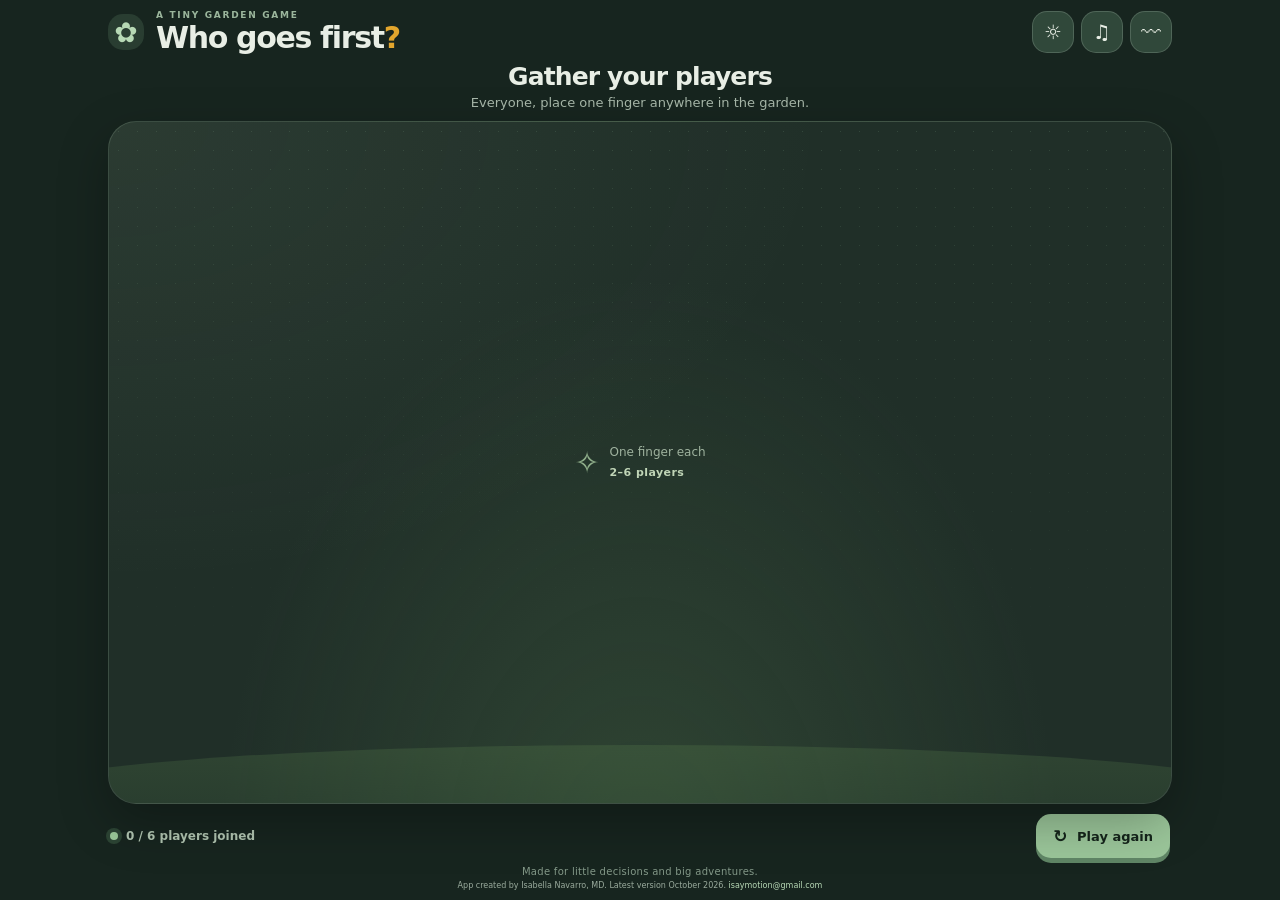
<file: index.html>
<!doctype html>
<html lang="en">
<head>
  <meta charset="utf-8">
  <meta name="viewport" content="width=device-width, initial-scale=1, viewport-fit=cover">
  <meta name="theme-color" content="#17251f" id="theme-color-meta">
  <meta name="description" content="A tiny botanical multitouch game to decide who goes first.">
  <title>Who Goes First? — A Tiny Garden Game</title>
  <link rel="manifest" href="./manifest.webmanifest">
  <link rel="icon" href="./favicon.svg" type="image/svg+xml">
  <link rel="apple-touch-icon" href="./apple-touch-icon.png">
  <script>try{document.documentElement.dataset.theme=localStorage.getItem("who-goes-first-theme")||"dark"}catch(_){document.documentElement.dataset.theme="dark"}</script>
  <link rel="stylesheet" href="./style.css">
</head>
<body>
  <main class="app">
    <header class="topbar">
      <div class="brand-mark" aria-hidden="true">✿</div>
      <div class="brand-copy">
        <p class="eyebrow">A TINY GARDEN GAME</p>
        <h1>Who goes first<span>?</span></h1>
      </div>
      <div class="audio-controls" role="group" aria-label="Display and feedback settings">
        <button id="theme-toggle" class="icon-button theme-toggle" type="button" aria-label="Switch to light mode" aria-pressed="true" title="Switch theme">
          <span id="theme-icon" aria-hidden="true">☼</span>
        </button>
        <button id="sound-toggle" class="icon-button" type="button" aria-label="Turn sound off" aria-pressed="true" title="Toggle sound">
          <span id="sound-icon" aria-hidden="true">♫</span>
        </button>
        <button id="vibration-toggle" class="icon-button" type="button" aria-label="Turn vibration off" aria-pressed="true" title="Toggle vibration">
          <span id="vibration-icon" aria-hidden="true">〰</span>
        </button>
      </div>
    </header>

    <section class="intro">
      <p id="status-title" class="status-title" role="status" aria-live="polite" aria-atomic="true">Gather your players</p>
      <p id="status-detail" class="status-detail">Everyone, place one finger anywhere in the garden.</p>
    </section>

    <section id="garden" class="garden" aria-label="Touch garden" aria-describedby="garden-hint status-detail" role="application" tabindex="0">
      <div class="garden-hint" id="garden-hint">
        <span class="hint-sparkle">✧</span>
        <span>One finger each<br><b>2–6 players</b></span>
      </div>
      <div class="garden-ground" aria-hidden="true"></div>
      <div id="plants-layer" class="plants-layer"></div>
      <div id="countdown" class="countdown" aria-live="assertive" aria-atomic="true"></div>
      <div id="result-banner" class="result-banner" aria-live="assertive"></div>
    </section>

    <footer class="controls">
      <div class="player-count"><span class="count-dot" aria-hidden="true"></span><span id="player-count" aria-live="polite" aria-atomic="true">0 / 6 players joined</span></div>
      <button id="reset-button" class="reset-button" type="button" aria-label="Play again and reset the garden">
        <span aria-hidden="true">↻</span> Play again
      </button>
    </footer>
    <p class="footer-note">Made for little decisions and big adventures.</p>
    <p class="attribution">App created by Isabella Navarro, MD. <span>Latest version October 2026.</span> <a href="mailto:isaymotion@gmail.com">isaymotion@gmail.com</a></p>
    <div id="announcement" class="sr-only" aria-live="polite"></div>
  </main>
  <script src="./app.js" defer></script>
  <script>
    // Service workers require HTTPS (GitHub Pages qualifies) or localhost.
    // Resolve relative to this page so project-site paths work correctly.
    if ("serviceWorker" in navigator && (location.protocol === "https:" || location.hostname === "localhost")) {
      window.addEventListener("load", () => {
        navigator.serviceWorker.register(new URL("./sw.js", document.baseURI), { scope: new URL("./", document.baseURI).pathname, updateViaCache: "none" })
          .catch(error => console.warn("Offline support could not be enabled:", error));
      });
    }
  </script>
</body>
</html>
</file>
<file: style.css>
:root {
  color-scheme: dark;
  --paper: #17251f;
  --ink: #e8eee5;
  --muted: #a8b8aa;
  --leaf: #91c39a;
  --line: rgba(222,239,222,.16);
  --sunflower: #f4c744;
  --shadow: 0 18px 50px rgba(0,0,0,.28);
  font-family: ui-rounded, "SF Pro Rounded", "Avenir Next", Avenir, system-ui, -apple-system, sans-serif;
}
* { box-sizing: border-box; }
html, body { width:100%; height:100%; margin:0; overflow:hidden; overscroll-behavior:none; background:var(--paper); }
body { color:var(--ink); -webkit-tap-highlight-color:transparent; }
button { font:inherit; }
.app {
  width:100%; height:100%; min-height:100%; display:flex; flex-direction:column;
  padding: max(18px, env(safe-area-inset-top)) max(18px, env(safe-area-inset-right)) max(12px, env(safe-area-inset-bottom)) max(18px, env(safe-area-inset-left));
  max-width:1100px; margin:0 auto;
}
.topbar { display:flex; align-items:center; gap:12px; flex-shrink:0; }
.brand-mark { width:42px; height:42px; border-radius:15px; display:grid; place-items:center; background:#e5eddf; color:#4f8059; font-size:28px; }
.brand-copy { flex:1; min-width:0; }
.eyebrow { margin:0 0 2px; font-size:9px; font-weight:800; letter-spacing:.19em; color:#78907a; }
h1 { margin:0; font-size:clamp(21px, 4vw, 30px); line-height:1.08; letter-spacing:-.045em; font-weight:800; }
h1 span { color:#e2a62d; }
.audio-controls { display:flex; align-items:center; gap:7px; flex-shrink:0; }
.icon-button { border:1px solid var(--line); background:rgba(255,255,255,.65); color:var(--ink); width:42px; height:42px; border-radius:15px; font-size:20px; cursor:pointer; transition:background .15s, opacity .15s, transform .12s; }
.icon-button:active:not(:disabled) { transform:scale(.96); }
.icon-button:disabled { opacity:.42; cursor:not-allowed; }
.icon-button[aria-pressed="true"] { background:#e5eddf; }
.intro { text-align:center; padding:clamp(14px, 3vh, 26px) 8px 12px; flex-shrink:0; }
.status-title { margin:0; font-size:clamp(19px, 3vw, 25px); letter-spacing:-.035em; font-weight:800; }
.status-detail { margin:6px auto 0; max-width:480px; font-size:13px; line-height:1.45; color:var(--muted); }
.garden {
  position:relative; flex:1; min-height:180px; overflow:hidden; isolation:isolate;
  border:1px solid rgba(68,105,75,.13); border-radius:28px;
  background:
    radial-gradient(ellipse at 50% 110%, rgba(198,220,177,.42), transparent 53%),
    radial-gradient(ellipse at 0% 0%, rgba(255,255,255,.78), transparent 45%),
    #fdfcf6;
  box-shadow:var(--shadow); touch-action:none; user-select:none; -webkit-user-select:none;
}
.garden:before { content:""; position:absolute; inset:0; pointer-events:none; opacity:.45; z-index:-1;
  background-image:radial-gradient(#b7cbb0 0.7px, transparent .7px); background-size:19px 19px; mask-image:linear-gradient(to bottom, black, transparent 80%); }
.garden-ground { position:absolute; left:-10%; right:-10%; bottom:-42px; height:100px; border-radius:50% 50% 0 0; background:linear-gradient(180deg, rgba(196,219,174,.36), rgba(177,207,154,.25)); pointer-events:none; }
.garden-hint { position:absolute; left:50%; top:50%; transform:translate(-50%,-50%); display:flex; align-items:center; gap:10px; color:#93a391; text-align:left; font-size:12px; line-height:1.6; pointer-events:none; transition:opacity .3s ease; }
.garden-hint b { color:#718b71; font-size:11px; letter-spacing:.04em; }
.hint-sparkle { font-size:30px; color:#b7c9aa; }
.plants-layer { position:absolute; inset:0; pointer-events:none; }
.plant {
  position:absolute; width:74px; height:130px; transform:translate(-50%,-82%);
  display:flex; flex-direction:column; align-items:center; justify-content:flex-end;
  --plant-color:#60956a; --plant-accent:#d7e7bd; --growth:0;
  transition:left .22s cubic-bezier(.2,.7,.2,1), top .22s cubic-bezier(.2,.7,.2,1), transform .45s cubic-bezier(.2,.8,.2,1);
}
.plant svg { width:100%; height:100%; overflow:visible; filter:drop-shadow(0 5px 3px rgba(54,89,51,.08)); }
.plant .stem { stroke:var(--plant-color); stroke-width:4; stroke-linecap:round; fill:none; stroke-dasharray:1; stroke-dashoffset:1; transition:stroke-dashoffset 2.7s cubic-bezier(.22,.65,.25,1); }
.plant .leaf { fill:var(--plant-accent); stroke:var(--plant-color); stroke-width:1.6; transform-box:fill-box; transform-origin:center; transform:scale(.015) rotate(-12deg); opacity:.25; transition:transform 2.65s cubic-bezier(.2,.72,.2,1), opacity 1.8s ease; }
.plant .leaf-b, .plant .leaf-d { transform-origin:15% 85%; }
.plant .leaf-a, .plant .leaf-c { transform-origin:85% 85%; }
.plant .bud { fill:var(--plant-color); stroke:#477852; stroke-width:1.5; transform-box:fill-box; transform-origin:50% 90%; transform:scale(.08); opacity:.65; transition:transform .85s cubic-bezier(.2,1.15,.4,1), opacity .7s ease; }
.plant .seed { transform-box:fill-box; transform-origin:center; opacity:1; transition:opacity .65s ease, transform .9s cubic-bezier(.2,.8,.2,1); }
.plant .soil { fill:#d9c6a0; opacity:.75; }
.plant .flower { opacity:0; transform-box:fill-box; transform-origin:50% 35%; transform:scale(.04) rotate(-32deg); transition:opacity .5s ease, transform 1.15s cubic-bezier(.16,1.2,.3,1); filter:drop-shadow(0 0 0 rgba(255,202,69,0)); }
.plant .petals { transform-box:fill-box; transform-origin:center; }
.plant.is-bud .seed { opacity:.18; transform:translateY(8px) scale(.65); }
.plant.is-bud .bud { transform:scale(.62); opacity:1; }
.plant.is-bud .stem { stroke-dashoffset:.72; transition-duration:1.05s; }
.plant.is-bud .leaf { transform:scale(.18) rotate(0); opacity:.7; transition-duration:1.05s; }
.plant.is-bud .bud { transform:scale(1); }
.plant.is-grown .seed { opacity:0; transform:translateY(12px) scale(.35); }
.plant.is-grown .stem { stroke-dashoffset:0; transition-duration:2.65s; }
.plant.is-grown .leaf { transform:scale(1) rotate(0); opacity:1; transition-duration:2.65s; }
.plant.is-grown .bud { transform:scale(.86); opacity:1; transition-duration:2.65s; }
.plant.is-winner { z-index:10; transform:translate(-50%,-82%) scale(1.12); filter:drop-shadow(0 0 13px rgba(255,197,55,.52)); }
.plant.is-winner::before { content:""; position:absolute; left:50%; top:4px; width:104px; height:104px; transform:translateX(-50%); border-radius:50%; background:radial-gradient(circle, rgba(255,222,108,.48) 0%, rgba(255,218,96,.24) 38%, rgba(255,225,134,0) 72%); filter:blur(7px); opacity:0; animation:sunflower-glow 2.4s ease-in-out infinite alternate; z-index:-1; }
.plant.is-winner .flower { opacity:1; transform:scale(1.12) rotate(0); filter:drop-shadow(0 0 7px rgba(255,202,69,.68)); }
.plant.is-winner .bud { transform:scale(.05); opacity:0; }
.plant.is-winner .seed { opacity:0; }
.plant.is-winner .plant-label { transform:translateX(-50%); transform-origin:top center; }
.plant.is-winner .stem { stroke-dashoffset:0; }
.plant.is-winner .leaf { transform:scale(1); }
.plant.is-loser .stem { stroke-dashoffset:1; transition-duration:1.15s; }
.plant.is-loser .leaf { transform:scale(.015) rotate(-12deg); opacity:.15; transition-duration:1.05s; }
.plant.is-loser .bud { transform:scale(.08); opacity:.65; transition-duration:.9s; }
.plant.is-loser .seed { opacity:1; transform:translateY(0) scale(1); transition-delay:.3s; }
.plant-label { position:absolute; bottom:-20px; left:50%; transform:translateX(-50%); white-space:nowrap; padding:4px 8px; border-radius:99px; background:rgba(255,255,255,.86); border:1px solid rgba(36,69,54,.1); color:var(--ink); font-size:10px; font-weight:750; letter-spacing:.01em; box-shadow:0 2px 8px rgba(30,55,35,.04); }
.plant.is-winner .plant-label { background:#fff5c9; border-color:#efd46e; color:#73551a; font-size:10px; bottom:-24px; }
.countdown { position:absolute; inset:0; display:grid; place-items:center; pointer-events:none; z-index:20; font-size:clamp(60px, 15vw, 110px); font-weight:900; letter-spacing:-.08em; color:#315d3c; text-shadow:0 5px 0 rgba(255,255,255,.7); opacity:0; transform:scale(.75); }
.countdown.visible { opacity:1; transform:scale(1); transition:transform .34s cubic-bezier(.2,1.25,.4,1), opacity .24s; }
.garden.anticipation { animation:anticipation-pulse .72s ease-in-out infinite alternate; }
.garden.anticipation .countdown { color:#a56e16; text-shadow:0 0 22px rgba(255,205,84,.75), 0 5px 0 rgba(255,255,255,.75); }
@keyframes sunflower-glow { from { opacity:.65; transform:translateX(-50%) scale(.9); } to { opacity:1; transform:translateX(-50%) scale(1.2); } }
@keyframes anticipation-pulse { from { box-shadow:0 18px 50px rgba(39,67,49,.09), inset 0 0 0 rgba(255,211,101,0); } to { box-shadow:0 18px 50px rgba(39,67,49,.09), inset 0 0 70px rgba(255,211,101,.18); } }
.result-banner { position:absolute; left:50%; top:15px; transform:translate(-50%,-10px); opacity:0; z-index:30; padding:10px 16px; max-width:calc(100% - 24px); border-radius:16px; text-align:center; white-space:normal; overflow-wrap:anywhere; width:max-content; max-width:calc(100% - 24px); color:#6b4e12; background:rgba(255,247,203,.96); border:1px solid #f0d778; font-weight:850; font-size:clamp(12px,2.8vw,16px); box-shadow:0 8px 25px rgba(126,96,21,.12); transition:opacity .35s, transform .35s; }
.result-banner.visible { opacity:1; transform:translate(-50%,0); }
.controls { display:flex; justify-content:space-between; align-items:center; gap:12px; padding:15px 2px 3px; flex-shrink:0; }
.player-count { display:flex; align-items:center; gap:8px; color:#657b68; font-size:12px; font-weight:700; }
.count-dot { width:8px; height:8px; border-radius:50%; background:#91b38c; box-shadow:0 0 0 4px #e5eddf; }
.reset-button { border:0; background:#294f39; color:#fffdf4; padding:12px 17px; border-radius:15px; font-size:13px; font-weight:750; box-shadow:0 5px 0 #1d3f2b; cursor:pointer; transition:transform .12s, box-shadow .12s; }
.reset-button:active { transform:translateY(3px); box-shadow:0 2px 0 #1d3f2b; }
.reset-button span { margin-right:5px; font-size:17px; vertical-align:-1px; }
.footer-note { margin:9px 0 0; text-align:center; font-size:10px; letter-spacing:.03em; color:#a0ac9d; flex-shrink:0; }
.attribution { margin:5px 0 0; text-align:center; font-size:9px; line-height:1.5; color:#8d9a8c; flex-shrink:0; }
.attribution a { color:#55775a; text-decoration:none; }
.attribution a:focus-visible { outline:2px solid #55775a; outline-offset:2px; border-radius:2px; }
.sr-only { position:absolute; width:1px; height:1px; padding:0; margin:-1px; overflow:hidden; clip:rect(0,0,0,0); white-space:nowrap; border:0; }
@media (orientation:landscape) and (min-width:650px) {
  .app { padding-top:max(10px,env(safe-area-inset-top)); padding-bottom:max(8px,env(safe-area-inset-bottom)); }
  .topbar .brand-mark { width:36px; height:36px; }
  .intro { padding:8px 8px 8px; }
  .status-detail { margin-top:3px; }
  .controls { padding-top:10px; }
  .footer-note { margin-top:5px; }
  .attribution { margin-top:3px; font-size:8px; }
  .plant { width:66px; height:112px; }
}
@media (max-height:560px) {
  .app { padding-top:max(8px,env(safe-area-inset-top)); }
  .brand-mark { width:34px; height:34px; border-radius:12px; }
  .intro { padding:7px 5px 7px; }
  .status-detail { margin-top:3px; }
  .controls { padding-top:8px; }
  .footer-note { display:none; }
  .attribution { font-size:8px; margin-top:4px; }
  .plant { height:108px; width:62px; }
}
@media (prefers-reduced-motion:reduce) {
  *, *::before, *::after { scroll-behavior:auto !important; transition-duration:.01ms !important; animation-duration:.01ms !important; }
}


/* Release 2, Pass 1 — clearer player-count and interaction feedback. */
.player-count { font-variant-numeric: tabular-nums; }
button:focus-visible { outline: 3px solid #d6a83d; outline-offset: 3px; }
.reset-button:focus-visible, .icon-button:focus-visible { box-shadow: 0 0 0 4px rgba(214,168,61,.22); }
.plant-label { max-width: 118px; overflow: hidden; text-overflow: ellipsis; }
@media (max-width: 360px) {
  .controls { gap: 8px; }
  .player-count { font-size: 11px; gap: 6px; }
  .reset-button { padding: 11px 12px; font-size: 12px; }
  .plant { width: 64px; height: 116px; }
}

/* Release 2, Pass 2 — smoother growth and a clearer, restrained winner reveal. */
.plant {
  transform-origin: 50% 82%;
  will-change: left, top, transform;
}
.plant.is-bud {
  animation: sprout-arrive .55s cubic-bezier(.2,.85,.25,1.15) both;
}
.plant.is-grown:not(.is-winner):not(.is-loser) {
  filter: drop-shadow(0 4px 5px rgba(48, 82, 49, .08));
}
.plant.is-winner {
  transform: translate(-50%, -82%) scale(1.07);
  animation: winner-settle .7s cubic-bezier(.2,.85,.25,1.15) both;
}
.plant.is-winner::before {
  width: 94px;
  height: 94px;
  animation-duration: 2.8s;
}
.plant.is-winner .flower {
  transform: scale(1.06) rotate(0);
  transition-duration: .9s;
}
.plant.is-winner .plant-label {
  bottom: -25px;
  font-size: 10px;
  max-width: min(150px, 42vw);
  overflow: visible;
  text-overflow: clip;
  padding: 5px 9px;
  box-shadow: 0 3px 12px rgba(126, 96, 21, .14);
}
.reset-button.is-result {
  background: #426b43;
  box-shadow: 0 5px 0 #315437, 0 0 0 4px rgba(198, 220, 177, .55);
}
.result-banner {
  line-height: 1.3;
  white-space: normal;
  overflow-wrap: anywhere;
}
.plant.is-loser {
  transform: translate(-50%, -82%) scale(.88);
  opacity: .78;
  transition: transform .85s cubic-bezier(.2,.7,.25,1), opacity .75s ease;
}
.plant.is-loser .plant-label {
  opacity: .82;
  transition: opacity .5s ease;
}
.result-banner.visible {
  animation: banner-arrive .5s cubic-bezier(.2,.85,.25,1.15) both;
}
.countdown.visible {
  animation: countdown-arrive .32s cubic-bezier(.2,1.25,.4,1) both;
}
@keyframes sprout-arrive {
  0% { opacity: .55; transform: translate(-50%, -77%) scale(.9); }
  100% { opacity: 1; transform: translate(-50%, -82%) scale(1); }
}
@keyframes winner-settle {
  0% { transform: translate(-50%, -82%) scale(.94); }
  68% { transform: translate(-50%, -82%) scale(1.1); }
  100% { transform: translate(-50%, -82%) scale(1.07); }
}
@keyframes banner-arrive {
  0% { opacity: 0; }
  100% { opacity: 1; }
}
@keyframes countdown-arrive {
  0% { transform: scale(.78); }
  75% { transform: scale(1.06); }
  100% { transform: scale(1); }
}
@media (prefers-reduced-motion: reduce) {
  .plant.is-bud, .plant.is-winner, .result-banner.visible, .countdown.visible {
    animation: none !important;
  }
  .plant.is-loser { transform: translate(-50%, -82%) scale(.94); }
}


/* Release 2, Pass 4 — optional sound and vibration feedback controls. */
.audio-controls .icon-button[aria-pressed="false"] { background:rgba(255,255,255,.38); color:#849186; }
@media (max-width: 360px) {
  .topbar { gap:8px; }
  .audio-controls { gap:5px; }
  .audio-controls .icon-button { width:38px; height:38px; border-radius:13px; }
}


/* Release 2, Pass 5 — accessibility and resilient interaction polish. */
html { -webkit-text-size-adjust: 100%; text-size-adjust: 100%; }
button, a { touch-action: manipulation; }
button:focus-visible, a:focus-visible, #garden:focus-visible { outline: 3px solid #b98725; outline-offset: 4px; }
#garden:focus { outline: none; }
#garden:focus-visible { outline: 3px solid #b98725; outline-offset: -5px; }
.status-title, .status-detail { overflow-wrap: anywhere; }
.player-count { min-width: 0; }
.player-count #player-count { font-variant-numeric: tabular-nums; }
@media (max-width: 360px) {
  .topbar { gap: 8px; }
  .brand-mark { width: 36px; height: 36px; border-radius: 12px; font-size: 24px; }
  .audio-controls { gap: 4px; }
  .icon-button { width: 38px; height: 38px; border-radius: 12px; }
  h1 { font-size: clamp(18px, 5vw, 22px); }
}
@media (forced-colors: active) {
  button:focus-visible, a:focus-visible, #garden:focus-visible { outline: 3px solid Highlight; }
  .icon-button[aria-pressed="true"] { border: 2px solid ButtonText; }
}


/* Theme toggle: dark is the default; light mode preserves the original garden palette. */
:root[data-theme="light"] {
  color-scheme: light;
  --paper: #f7f5ec; --ink: #244536; --muted: #728276; --leaf: #4f8b62;
  --line: rgba(36,69,54,.12); --shadow: 0 18px 50px rgba(39,67,49,.09);
}
:root[data-theme="dark"] { color-scheme: dark; }
:root[data-theme="dark"] .brand-mark { background:#293d31; color:#b7d9b5; }
:root[data-theme="dark"] .eyebrow { color:#9bb69c; }
:root[data-theme="dark"] .icon-button { background:rgba(255,255,255,.07); color:var(--ink); border-color:rgba(222,239,222,.18); }
:root[data-theme="dark"] .icon-button[aria-pressed="true"] { background:#30483a; }
:root[data-theme="dark"] .audio-controls .icon-button[aria-pressed="false"] { background:rgba(255,255,255,.035); color:#a3b2a5; }
:root[data-theme="dark"] .garden {
  border-color:rgba(181,211,181,.18);
  background:radial-gradient(ellipse at 50% 110%, rgba(91,131,83,.26), transparent 56%),
    radial-gradient(ellipse at 0% 0%, rgba(192,218,184,.07), transparent 48%), #202f28;
}
:root[data-theme="dark"] .garden:before { background-image:radial-gradient(#5f7d65 0.7px, transparent .7px); opacity:.32; }
:root[data-theme="dark"] .garden-ground { background:linear-gradient(180deg, rgba(93,133,80,.25), rgba(64,104,67,.18)); }
:root[data-theme="dark"] .garden-hint { color:#9eb29e; }
:root[data-theme="dark"] .garden-hint b { color:#c0d5b7; }
:root[data-theme="dark"] .hint-sparkle { color:#91b08c; }
:root[data-theme="dark"] .plant-label { background:rgba(30,46,37,.92); border-color:rgba(220,239,220,.16); color:#e8eee5; box-shadow:0 2px 8px rgba(0,0,0,.22); }
:root[data-theme="dark"] .plant.is-winner .plant-label { background:#fff0ad; border-color:#efd46e; color:#65480e; }
:root[data-theme="dark"] .countdown { color:#d4e8c9; text-shadow:0 5px 0 rgba(0,0,0,.22); }
:root[data-theme="dark"] .garden.anticipation .countdown { color:#ffd56a; text-shadow:0 0 22px rgba(255,205,84,.5); }
:root[data-theme="dark"] .player-count { color:#b2c6b2; }
:root[data-theme="dark"] .count-dot { background:#9bc99a; box-shadow:0 0 0 4px #2c4434; }
:root[data-theme="dark"] .reset-button { background:#9bc69a; color:#15251b; box-shadow:0 5px 0 #608666; }
:root[data-theme="dark"] .reset-button:active { box-shadow:0 2px 0 #608666; }
:root[data-theme="dark"] .reset-button.is-result { background:#b7d8a5; box-shadow:0 5px 0 #65885e, 0 0 0 4px rgba(137,177,124,.2); }
:root[data-theme="dark"] .footer-note { color:#849989; }
:root[data-theme="dark"] .attribution { color:#9aab9d; }
:root[data-theme="dark"] .attribution a { color:#b8d9b6; }
:root[data-theme="dark"] button:focus-visible, :root[data-theme="dark"] a:focus-visible, :root[data-theme="dark"] #garden:focus-visible { outline-color:#e8c66a; }
:root[data-theme="dark"] .reset-button:focus-visible, :root[data-theme="dark"] .icon-button:focus-visible { box-shadow:0 0 0 4px rgba(232,198,106,.2); }
</file>
